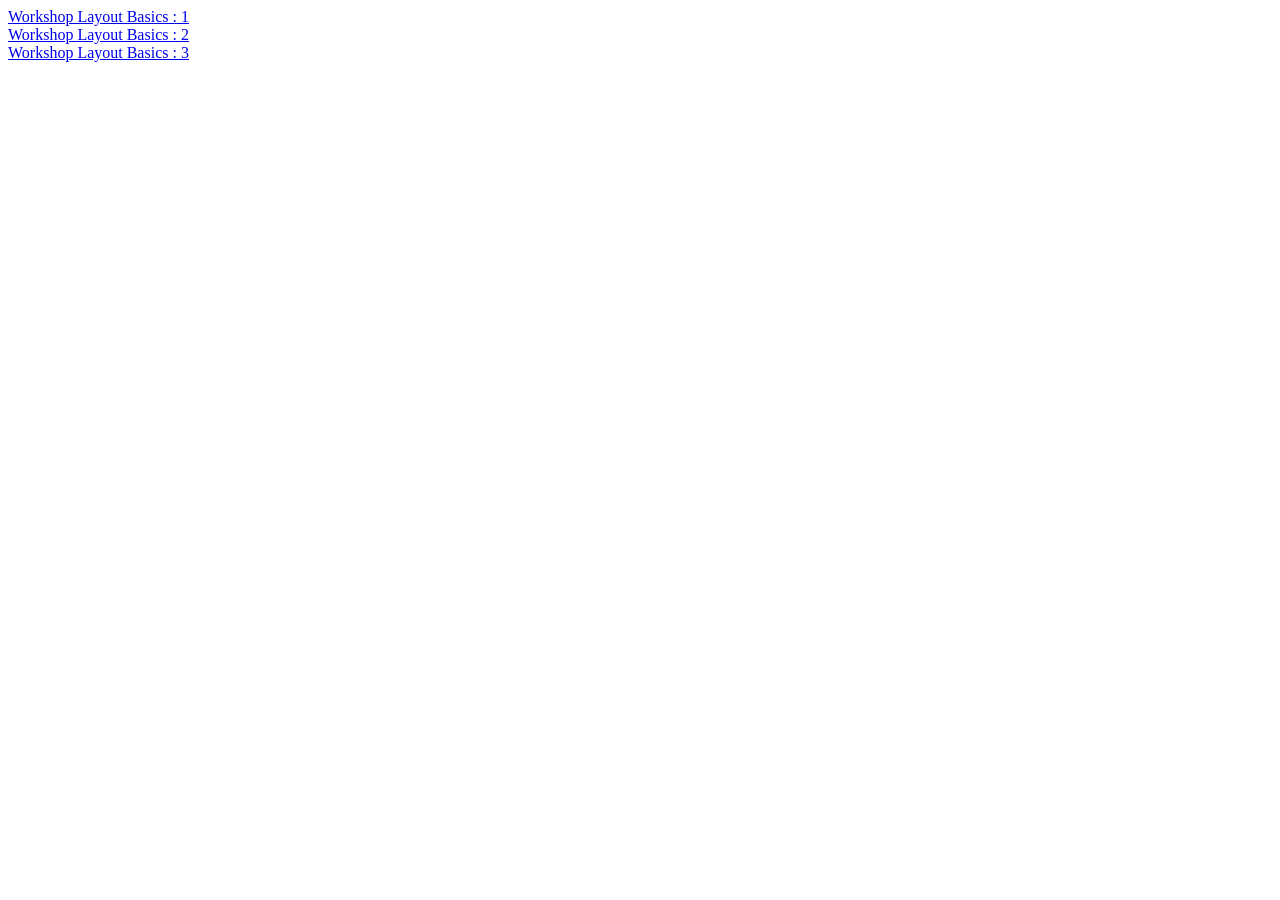
<file: index.html>
<!doctype html>
<html lang="en">
  <head>
    <meta charset="UTF-8" />
    <meta name="viewport" content="width=device-width, initial-scale=1.0" />
    <title>Layout Basics</title>
  </head>
  <body>
    <a href="workshop01.html" target="_blank">Workshop Layout Basics : 1</a>
    <br \ />
    <a href="workshop02.html" target="_blank">Workshop Layout Basics : 2</a>
    <br \ />
    <a href="workshop03.html" target="_blank">Workshop Layout Basics : 3</a>
  </body>
</html>
</file>
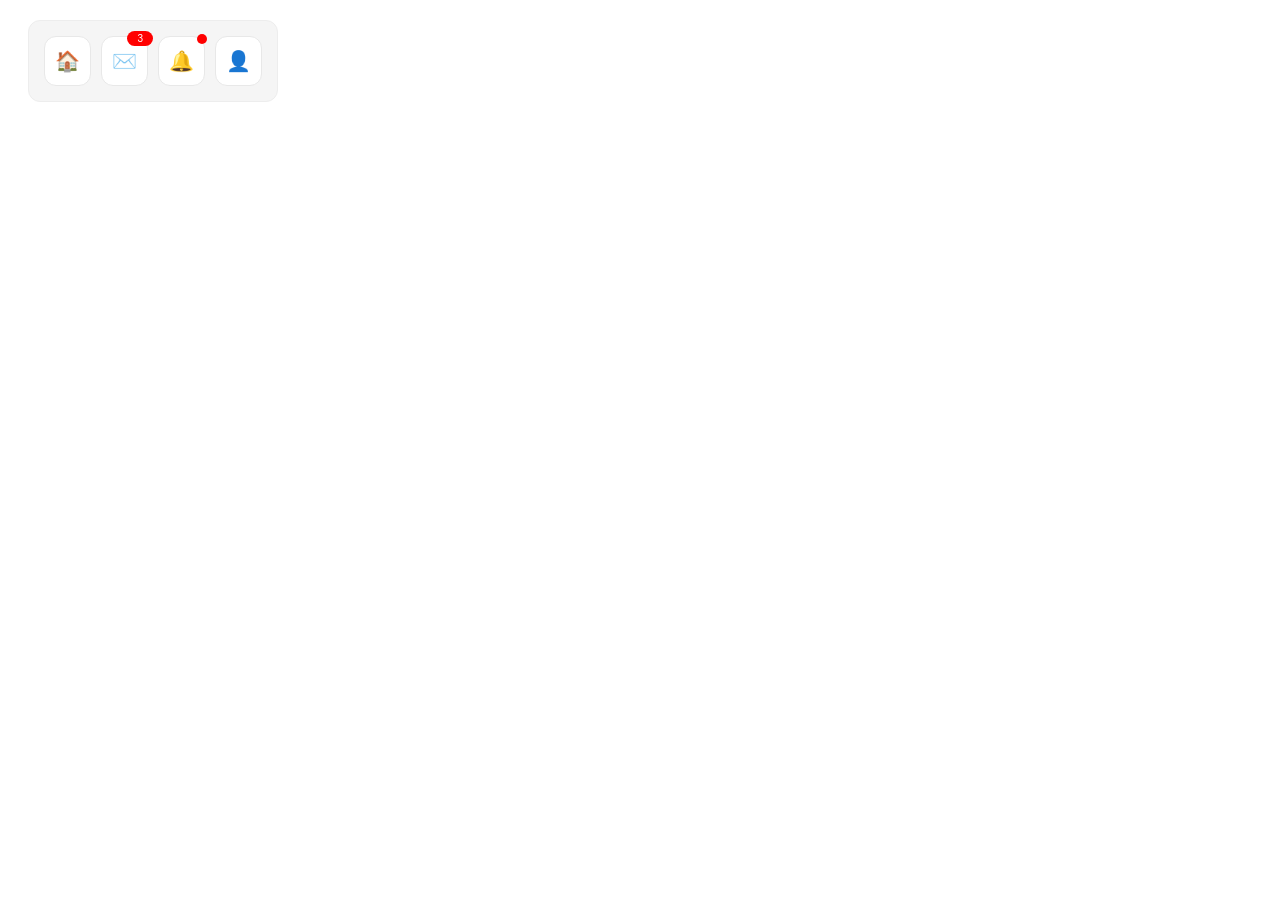
<file: workshop01.html>
<!doctype html>
<html lang="en">
  <head>
    <meta charset="UTF-8" />
    <meta name="viewport" content="width=device-width, initial-scale=1.0" />
    <title>Layout Basics : 1</title>
    <link rel="stylesheet" href="workshop01.css" />
  </head>
  <body>
    <div class="toolbar">
      <button class="icon-btn" aria-label="Home">
        <span class="icon">🏠</span>
      </button>
      <button class="icon-btn" aria-label="Messages">
        <span class="icon">✉️</span>
        <span class="badge">3</span>
      </button>
      <button class="icon-btn" aria-label="Notifications">
        <span class="icon">🔔</span>
        <span class="badge badge--dot"></span>
      </button>
      <button class="icon-btn" aria-label="Profile">
        <span class="icon">👤</span>
      </button>
    </div>
  </body>
</html>
</file>
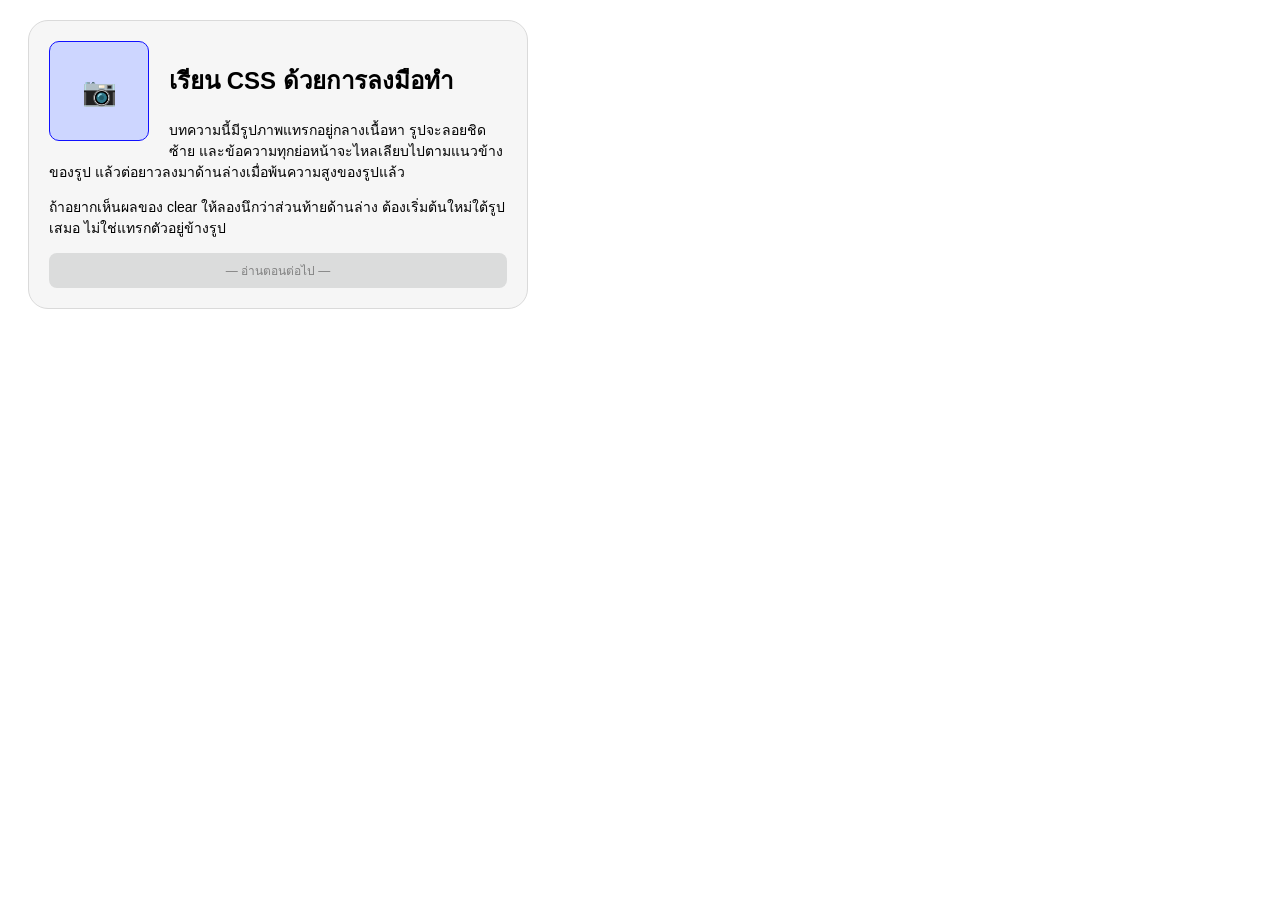
<file: workshop02.html>
<!doctype html>
<html lang="en">
  <head>
    <meta charset="UTF-8" />
    <meta name="viewport" content="width=device-width, initial-scale=1.0" />
    <title>Layout Basics : 2</title>
    <link rel="stylesheet" href="workshop02.css" />
  </head>
  <body>
    <article class="article">
      <div class="photo">📷</div>
      <h2 class="headline">เรียน CSS ด้วยการลงมือทำ</h2>
      <p class="text">
        บทความนี้มีรูปภาพแทรกอยู่กลางเนื้อหา รูปจะลอยชิดซ้าย
        และข้อความทุกย่อหน้าจะไหลเลียบไปตามแนวข้างของรูป
        แล้วต่อยาวลงมาด้านล่างเมื่อพ้นความสูงของรูปแล้ว
      </p>
      <p class="text">
        ถ้าอยากเห็นผลของ clear ให้ลองนึกว่าส่วนท้ายด้านล่าง
        ต้องเริ่มต้นใหม่ใต้รูปเสมอ ไม่ใช่แทรกตัวอยู่ข้างรูป
      </p>
      <div class="footer">— อ่านตอนต่อไป —</div>
    </article>
  </body>
</html>
</file>
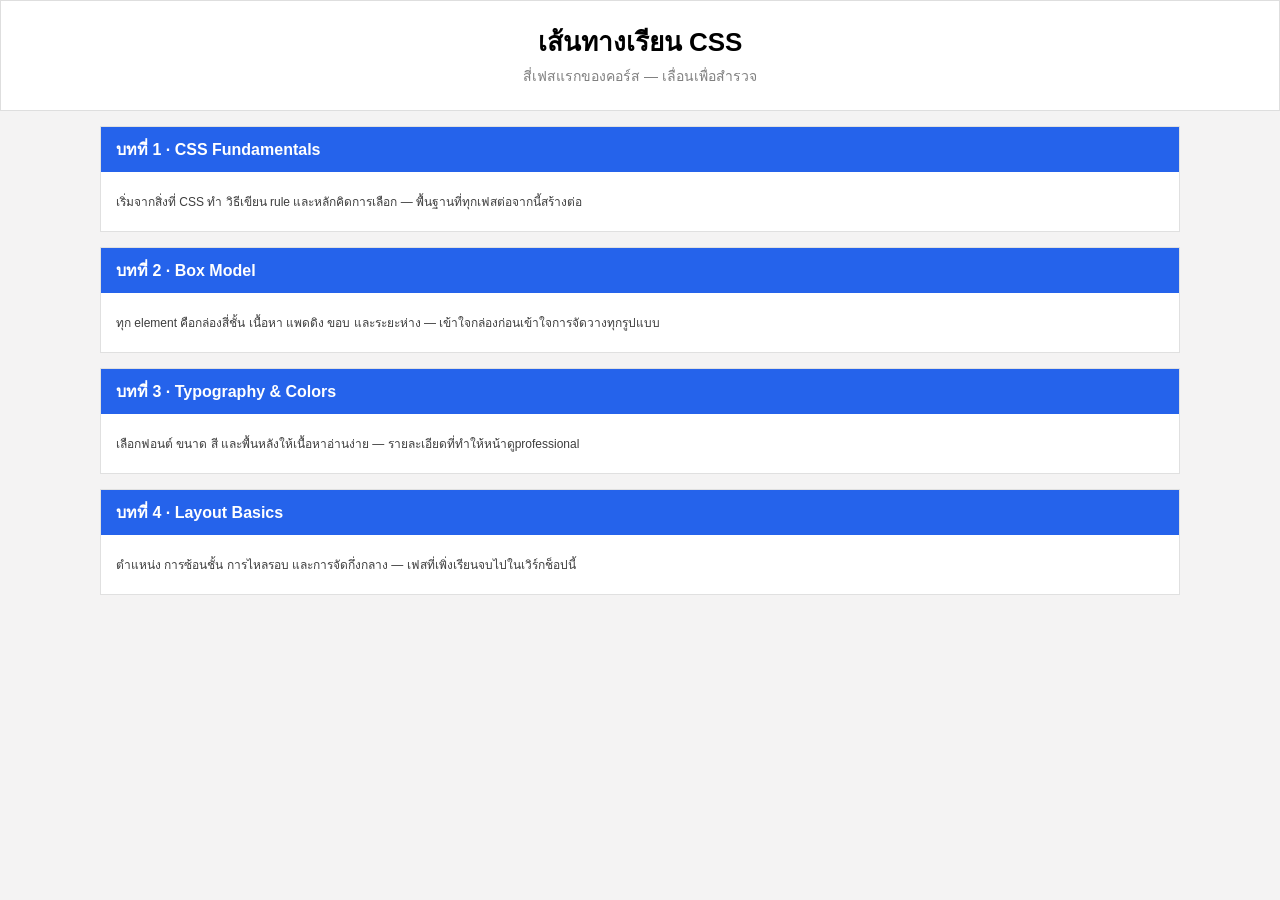
<file: workshop03.html>
<!doctype html>
<html lang="en">
  <head>
    <meta charset="UTF-8" />
    <meta name="viewport" content="width=device-width, initial-scale=1.0" />
    <title>Layout Basics : 3</title>
    <link rel="stylesheet" href="workshop03.css" />
  </head>
  <body>
    <div class="page">
      <header class="hero">
        <div class="container">
          <h1 class="page-title">เส้นทางเรียน CSS</h1>
          <p class="page-sub">สี่เฟสแรกของคอร์ส — เลื่อนเพื่อสำรวจ</p>
        </div>
      </header>

      <main class="content">
        <section class="chapter">
          <h2 class="chapter-head">บทที่ 1 · CSS Fundamentals</h2>
          <p class="chapter-body">
            เริ่มจากสิ่งที่ CSS ทำ วิธีเขียน rule และหลักคิดการเลือก —
            พื้นฐานที่ทุกเฟสต่อจากนี้สร้างต่อ
          </p>
        </section>

        <section class="chapter">
          <h2 class="chapter-head">บทที่ 2 · Box Model</h2>
          <p class="chapter-body">
            ทุก element คือกล่องสี่ชั้น เนื้อหา แพดดิง ขอบ และระยะห่าง —
            เข้าใจกล่องก่อนเข้าใจการจัดวางทุกรูปแบบ
          </p>
        </section>

        <section class="chapter">
          <h2 class="chapter-head">บทที่ 3 · Typography &amp; Colors</h2>
          <p class="chapter-body">
            เลือกฟอนต์ ขนาด สี และพื้นหลังให้เนื้อหาอ่านง่าย —
            รายละเอียดที่ทำให้หน้าดูprofessional
          </p>
        </section>

        <section class="chapter">
          <h2 class="chapter-head">บทที่ 4 · Layout Basics</h2>
          <p class="chapter-body">
            ตำแหน่ง การซ้อนชั้น การไหลรอบ และการจัดกึ่งกลาง —
            เฟสที่เพิ่งเรียนจบไปในเวิร์กช็อปนี้
          </p>
        </section>
      </main>
    </div>
  </body>
</html>
</file>
<file: workshop01.css>
*{
    box-sizing: border-box;
}

.toolbar {
    border: 1px solid rgb(237, 237, 237);
    margin: 20px;
    padding: 15px;
    width: 250px;
    border-radius: 12px;
    display: flex;
    gap: 10px;
    background-color: rgb(245, 245, 245);
}

.icon-btn {
    border-radius: 12px;
    width: 50px;
    height: 50px;
    border: 1px solid rgb(232, 232, 232);
    position: relative;
    background-color: white;
}

.badge {
    position: absolute;
    top: -6px;
    right: -6px;
    padding: 2px 10px;
    background-color: red;
    color: white;
    border-radius: 12px;
    font-size: 10px;
}

.badge--dot {
    width: 10px;
    height: 10px;
    padding: 0;
    top: -3px;
    right: -3px;
}

.icon {
    font-size: 20px;
}
</file>
<file: workshop02.css>
* {
    box-sizing: border-box;
    font-family: sans-serif;
}

.article {
    border: 1px solid rgb(218, 218, 218);
    margin: 20px;
    padding: 20px;
    border-radius: 20px;
    background-color: rgb(246, 246, 246);
    width: 500px;
}

.photo {
    width: 100px;
    height: 100px;
    background-color: rgb(205, 214, 255);
    border: 1px solid rgb(16, 16, 255);
    display: flex;
    justify-content: center;
    align-items: center;
    font-size: 28px;
    border-radius: 10px;
    float: left;
    margin-right: 20px;
}

p {
    font-size: 14px;
    line-height: 1.5;
}

.footer {
    clear: both;
    font-size: 12px;
    padding: 8px 20px;
    text-align: center;
    background-color: rgb(219, 220, 220);
    color: grey;
    border-radius: 8px;
}
</file>
<file: workshop03.css>
* {
    box-sizing: border-box;
    font-family: sans-serif;
    margin: 0;
}

body {
    background-color: rgb(244, 243, 243);
}

.hero { 
    text-align: center;
    border: 1px solid rgb(222, 222, 222);
    padding: 20px;
    background-color: #fff;
}

.page-title {
    font-size: 26px;
}

.page-sub {
    font-size: 14px;
    line-height: 2;
    color: gray;
}

.content {
    margin: 0 100px;
}

.chapter {
    border: 1px solid rgb(224, 224, 224);
    margin: 15px 0;
}

.chapter-head {
    position: sticky;
    top: 0;
    background-color: #2563eb;
    padding: 10px 15px;
    color: white;
    font-size: 16px;
}

.chapter-body {
    color: rgb(61, 61, 61);
    font-size: 12px;
    padding: 20px 15px;
    background-color: #fff;
}
</file>
